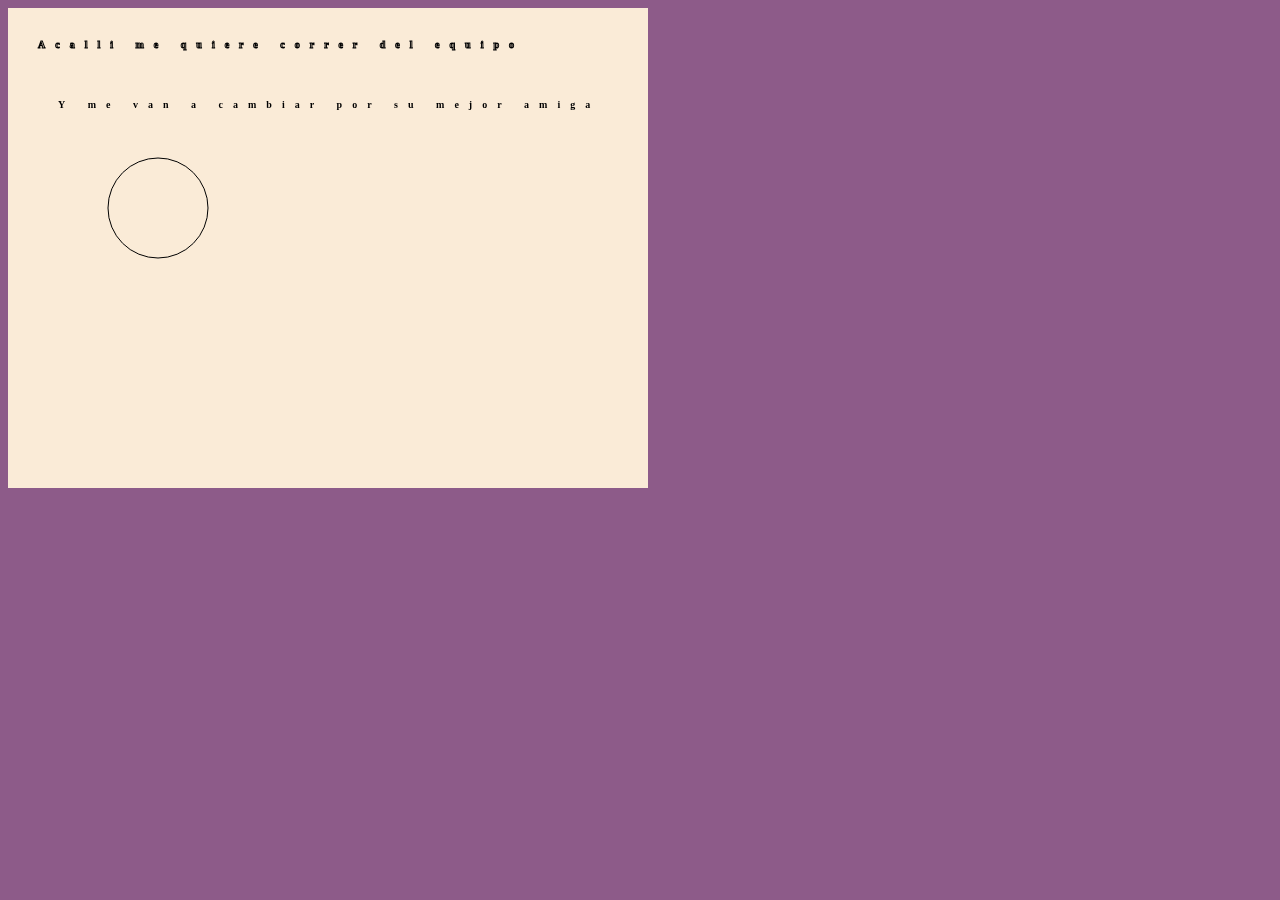
<file: index.html>
<!DOCTYPE html>
<html lang="en">
<head>
    <meta charset="UTF-8">
    <meta name="viewport" content="width=device-width, initial-scale=1.0">
    <title>Digital Draw</title>
    <link rel="stylesheet" href="style.css">
</head>
<body>

    <canvas id="canvas" width="640" height="480"></canvas>

    <script src="script.js"></script>
</body>
</html>
</file>
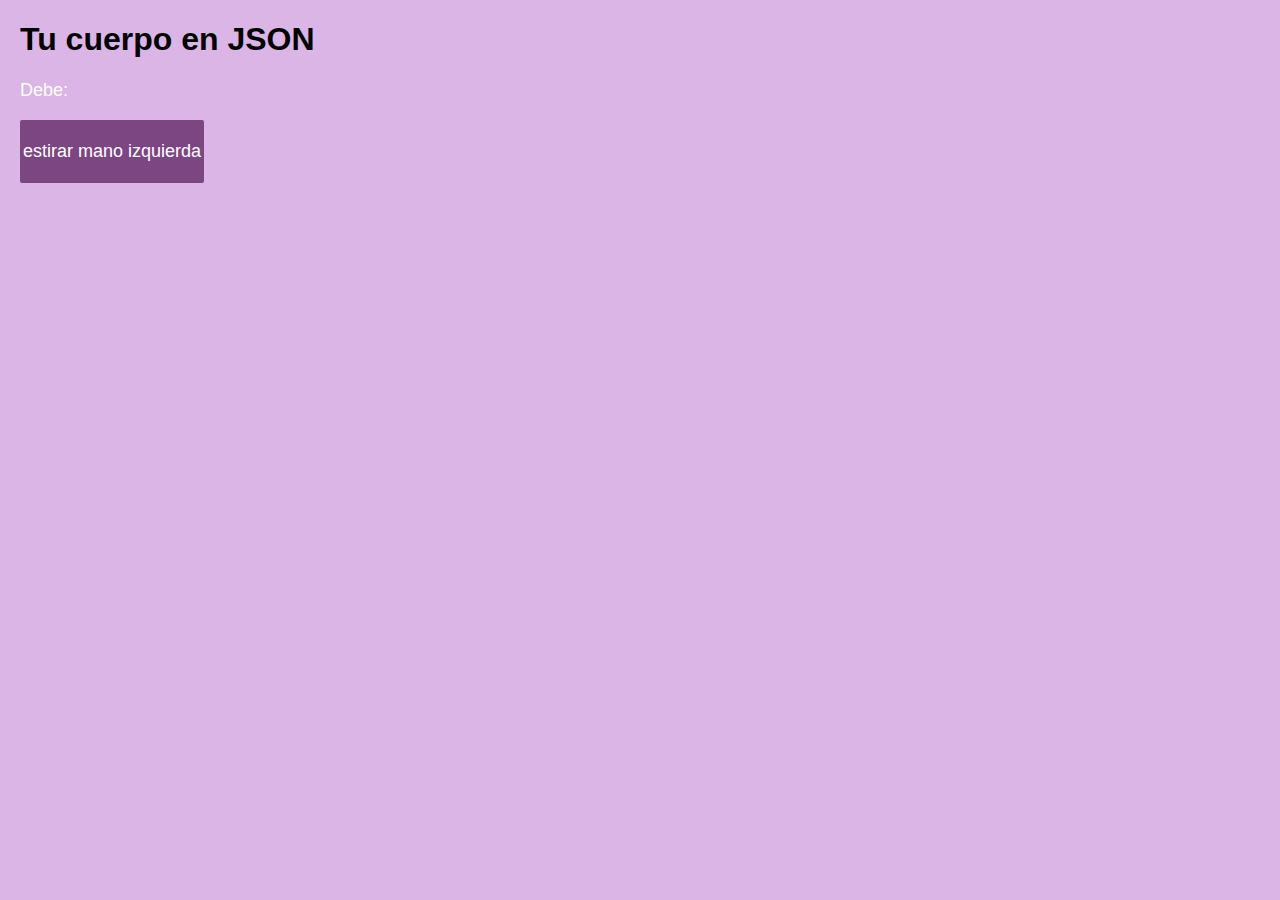
<file: Class2/index.html>
<!DOCTYPE html>
<html lang="en">
<head>
    <meta charset="UTF-8">
    <meta name="viewport" content="width=device-width, initial-scale=1.0">
    <title>Tu cuerpo en JSON</title>
    <link rel="stylesheet" href="style.css">
</head>
<body>
 
    <h1>Tu cuerpo en JSON</h1>
    <p>Debe:</p>

    <div>
        <p id="mang"></p>
    </div>

    <script>
        // Fetch is a method that allows us to get external files by searching for them.
        fetch('archiv.json')
        // With "then" we can promise the response
            .then( response => response.json())
        // With "then" we can handle the JSON data
            .then(json => {
                document.getElementById("mang").innerHTML = json.acciones[1] +" " + json.partesDelCuerpo[0] + " " + json.lado[0];
                //console.log(json.partesDelCuerpo[0]); // "mano"
                //console.log(json.acciones[1]); // "estirar"
                //console.log(json.lado[0]); // "izquierdo"
            })
    </script>

</body>
</html>
</file>
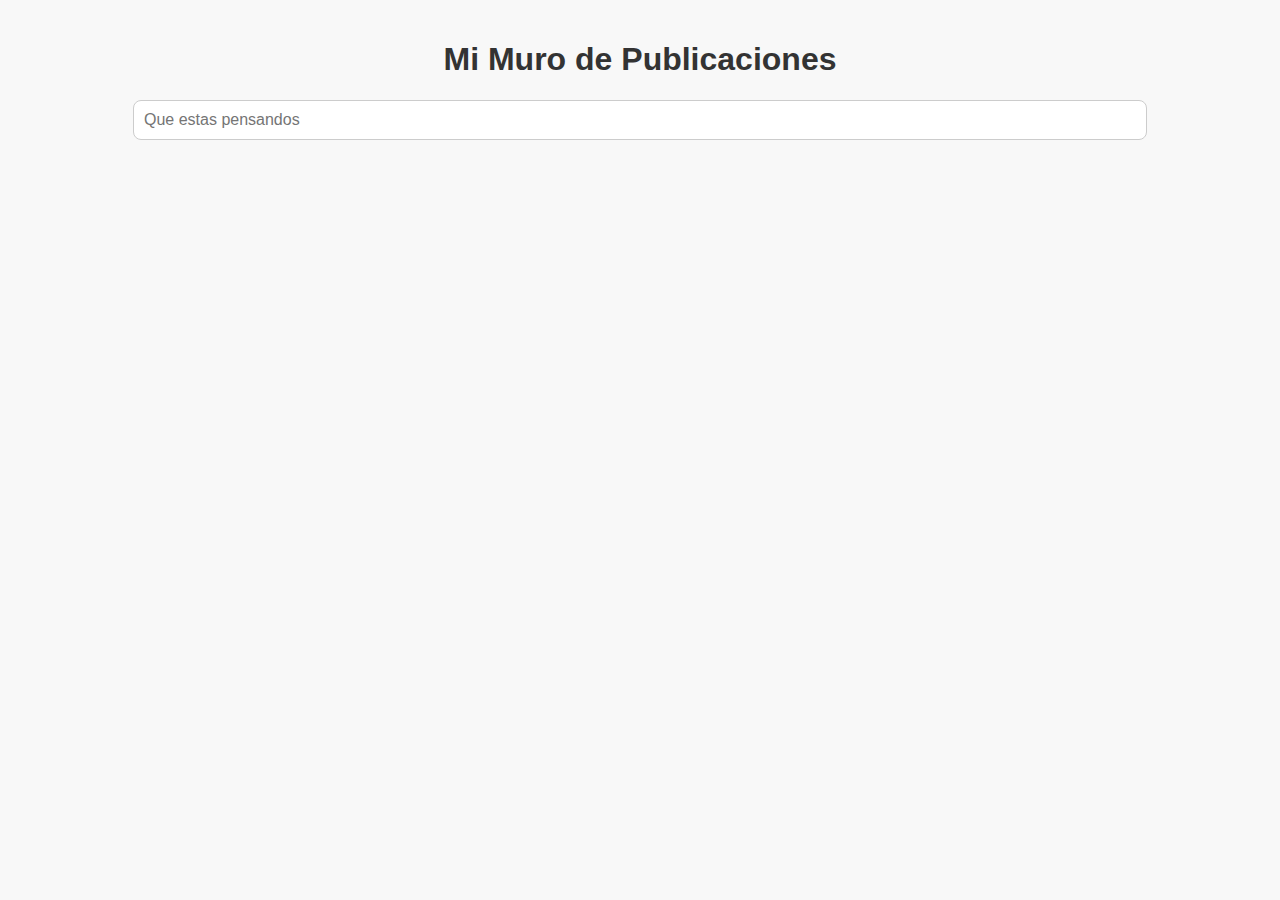
<file: prueba_eje/index.html>
<!DOCTYPE html>
<html lang="es">
<head>
  <meta charset="UTF-8">
  <meta name="viewport" content="width=device-width, initial-scale=1.0">
  <title>Muro de Publicaciones</title>
  <style>
    body {
      font-family: Arial, sans-serif;
      background-color: #f8f8f8;
      display: flex;
      flex-direction: column;
      align-items: center;
      margin: 20px;
    }

    h1 {
      color: #333;
    }

    #inputPublicacion {
      width: 80%;
      padding: 10px;
      font-size: 16px;
      border: 1px solid #ccc;
      border-radius: 8px;
      outline: none;
    }

    #muro {
      width: 80%;
      margin-top: 20px;
      display: flex;
      flex-direction: column;
      gap: 10px;
    }

    .post {
      background: white;
      padding: 12px;
      border-radius: 8px;
      box-shadow: 0 2px 5px rgba(0,0,0,0.1);
    }
  </style>
</head>
<body>

  <h1>Mi Muro de Publicaciones</h1>
  <input id="inputPublicacion" type="text" placeholder="Que estas pensandos">
  <div id="muro"></div>

  <script src="doc.js"></script>
</body>
</html>
</file>
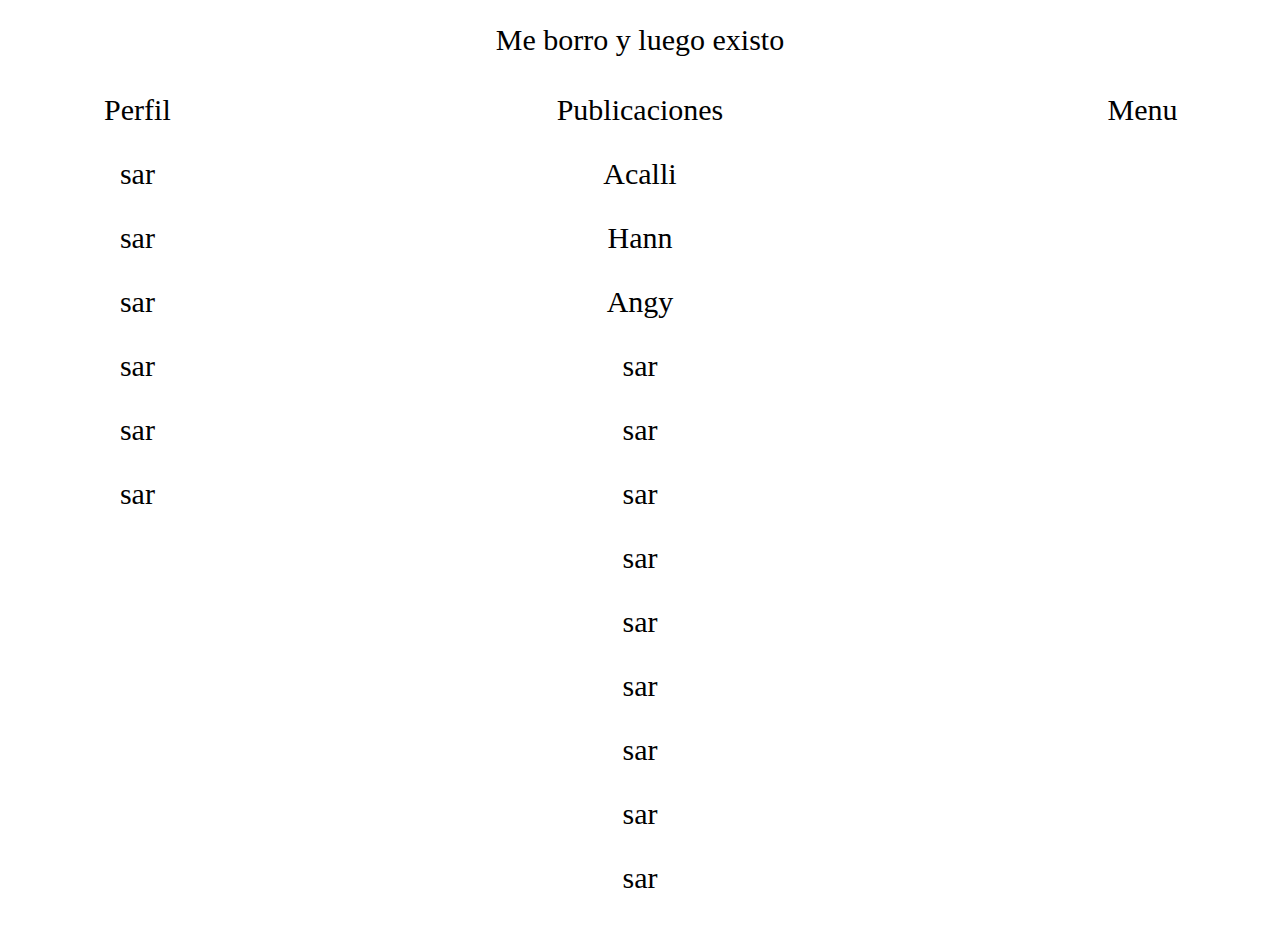
<file: pruebaflex/index.html>
<!DOCTYPE html>
<html lang="en">
<head>
    <meta charset="UTF-8">
    <meta name="viewport" content="width=device-width, initial-scale=1.0">
    <title>Me borro y luego existo</title>
    <link rel="stylesheet" href="style.css">
</head>
<body>
    <div class="espacios">
  <div class="titulo">Me borro y luego existo</div>

  <div class="Perfil">Perfil
    <p>sar</p>
    <p>sar</p>
    <p>sar</p>
    <p>sar</p>
    <p>sar</p>
    <p>sar</p>
  </div>
  <div class="publi">Publicaciones <br>
    <p>Acalli</p>
    <p>Hann</p>
    <p>Angy</p>
    <p>sar</p>
    <p>sar</p>
    <p>sar</p>
    <p>sar</p>
    <p>sar</p>
    <p>sar</p>
    <p>sar</p>
    <p>sar</p>
    <p>sar</p>
    <p>sar</p>
    <p>sar</p>
    <p>sar</p>
    <p>sar</p>
    <p>sar</p>
    
</div>  

  <div class="menu">Menu</div>

</div>
</body>
</html>
</file>
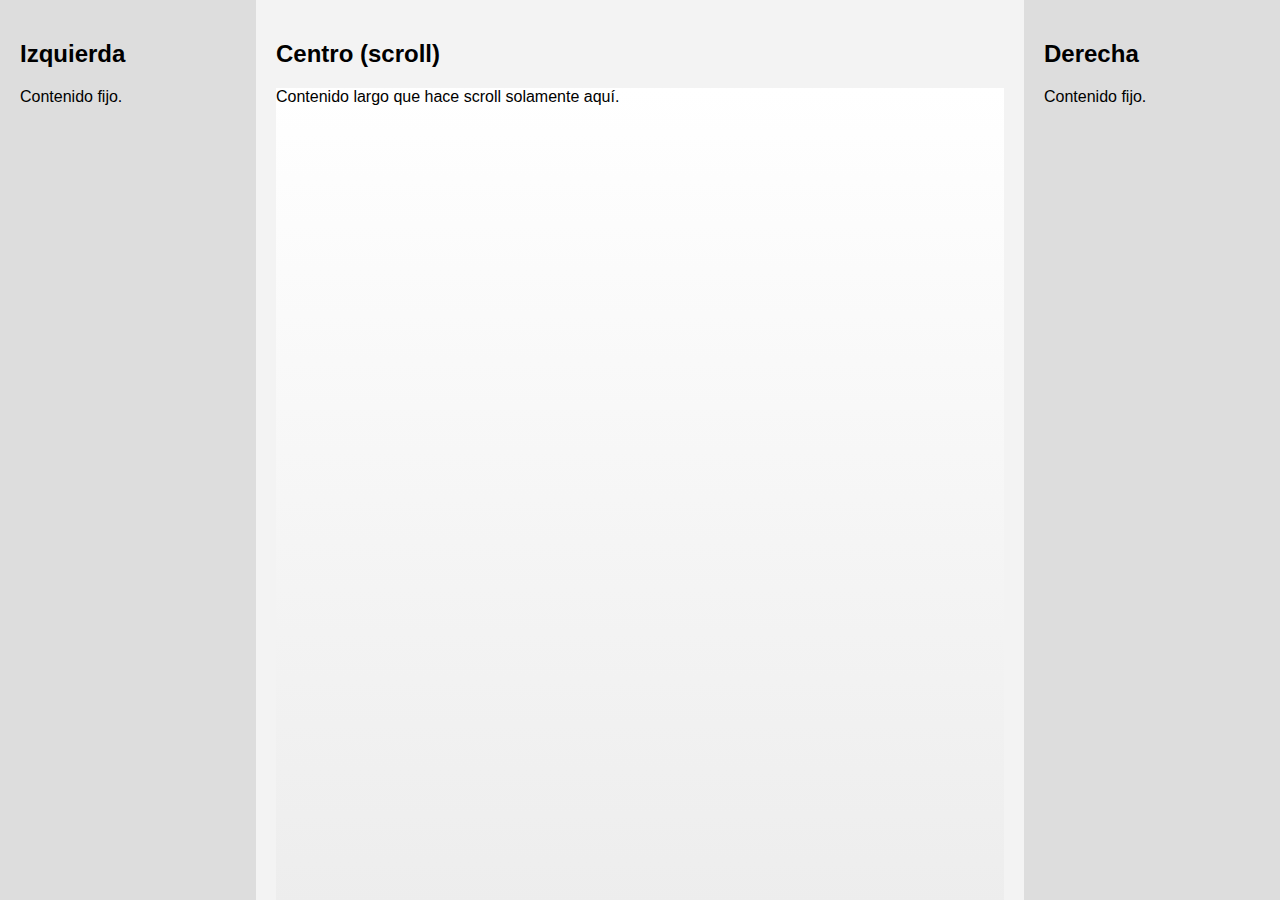
<file: pruebagrinder/index.html>
<!DOCTYPE html>
<html lang="es">
<head>
<meta charset="UTF-8" />
<meta name="viewport" content="width=device-width, initial-scale=1.0" />
<title>Grid 3 Secciones</title>

<style>
    body {
        margin: 0;
        height: 100vh;
        display: grid;
        grid-template-columns: 1fr 3fr 1fr; /* izquierda - centro (más grande) - derecha */
        grid-template-areas: "left center right";
        overflow: hidden; /* evita scroll general */
        font-family: Arial, sans-serif;
    }

    /* Secciones */
    .left {
        grid-area: left;
        background: #ddd;
        padding: 20px;
    }

    .center {
        grid-area: center;
        background: #f3f3f3;
        padding: 20px;

        /* Scroll SOLO en el centro */
        overflow-y: auto;
        overflow-x: hidden;
    }

    .right {
        grid-area: right;
        background: #ddd;
        padding: 20px;
    }

    /* Ejemplo de contenido largo para mostrar scroll */
    .big-content {
        height: 2000px;
        background: linear-gradient(white, lightgray);
    }
</style>

</head>
<body>

    <div class="left">
        <h2>Izquierda</h2>
        <p>Contenido fijo.</p>
    </div>

    <div class="center">
        <h2>Centro (scroll)</h2>
        <div class="big-content">
            <p>Contenido largo que hace scroll solamente aquí.</p>
        </div>
    </div>

    <div class="right">
        <h2>Derecha</h2>
        <p>Contenido fijo.</p>
    </div>

</body>
</html>
</file>
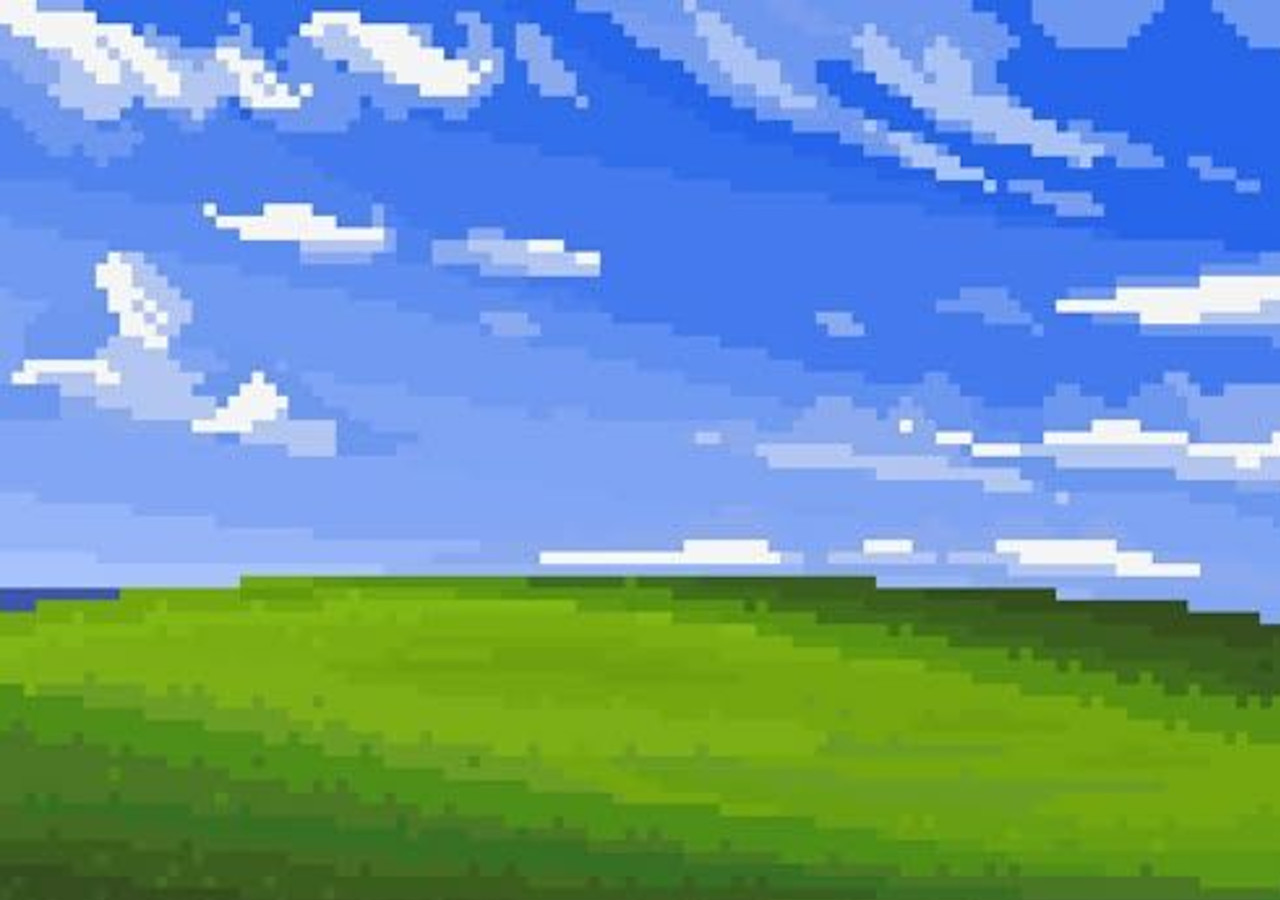
<file: prueba.html>
<!DOCTYPE html>
<html lang="es">
<head>
    <meta charset="UTF-8">
    <meta name="viewport" content="width=device-width, initial-scale=1.0">
    <title>Página con Imagen de Fondo</title>

    <style>
        body {

            /* Imagen de fondo */
            background-image: url("assets/proy1.jpg");
        }
    </style>
</head>
<body>
</body>
</html>
</file>
<file: style.css>
body{
    background-color: rgb(141, 91, 137);
}

canvas{
    background-color: antiquewhite;
}
</file>
<file: Class2/style.css>
body {
    font-family: Arial, sans-serif;
    background-color: #dab5e6;
    margin: 20px;
}

p {
    font-size: 18px;
    color: #ffffff;
}

div {
    background-color: #7c4683;
    padding: 3px;
    border-radius: 2px;
    display: inline-block;
    margin-top: 1px;
}
</file>
<file: pruebaflex/style.css>
.espacios {
  display: grid;
  grid-template-columns: 1fr 3fr 1fr;

  grid-template-areas:
    'header header header'
    'menu main right';
  height: 100vh;
  background-color: #ffffff;
  padding: 5px;
  gap: 5px;  
  overflow: hidden;
}

.espacios div {
  background-color: #ffffff;
  color:#000;
  padding: 10px;
  font-size: 30px;
  text-align: center;
}

.titulo {
  grid-area: header;
}

.perfil {
  grid-area: menu;
}

.publi {
  grid-area: main;
  height: calc(100vh - 100px);
  overflow-y: auto;
  overflow-x: hidden;
  text-align: left;
  scrollbar-width: none;
}

.publi::-webkit-scrollbar {
  display: none;
}
.menu {
  grid-area: right;
}

h3{
    font-size: 25px;
    text-align: left;
    color: #000000;
}
</file>
